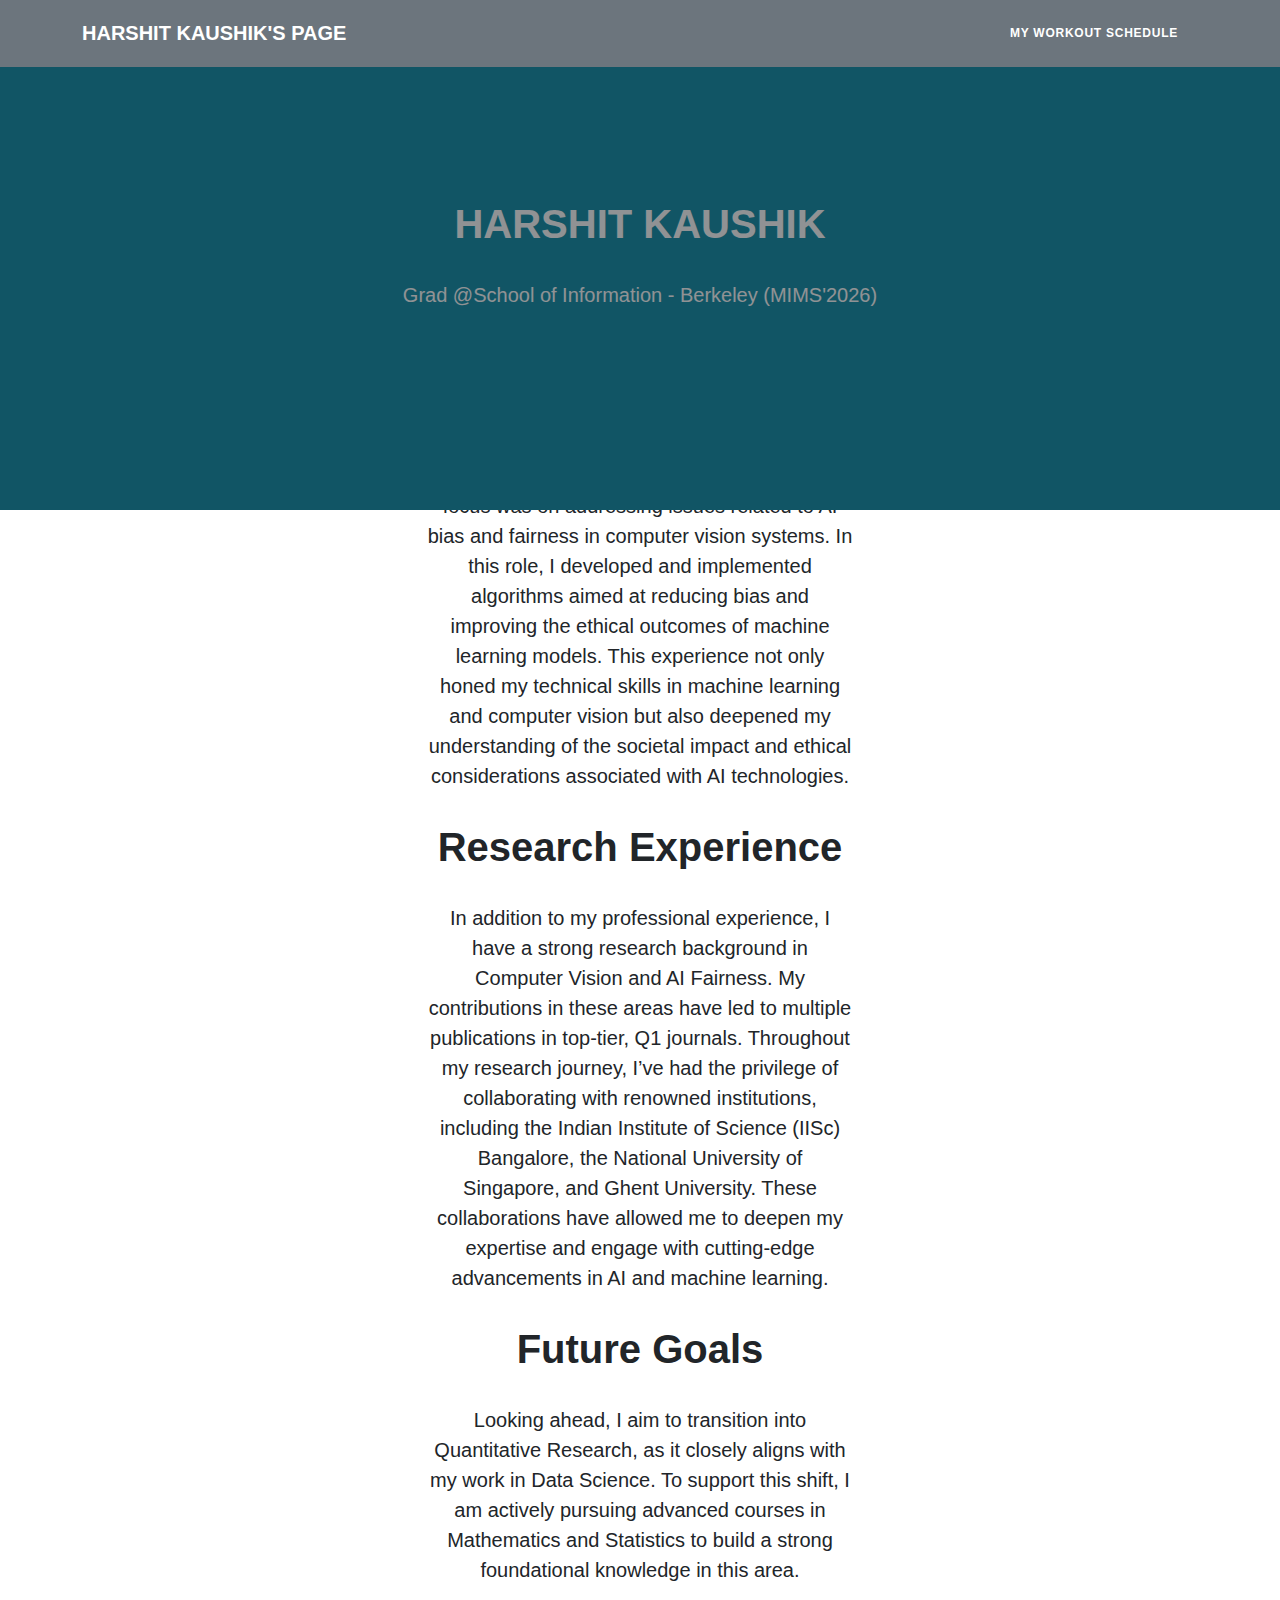
<file: index.html>
<!DOCTYPE HTML>  
<html>  
    <header>
        <link rel="stylesheet" href="style.css">
        <link rel="stylesheet" href="table_style.css">
        <title>My Webpage Title</title>
    </header>
    <body>  
        <!---Navigation--->
        <!--This section of code defines the navigation bar at the top of the page.  The classes used here are defined in the style.css file.-->
        <nav class="navbar navbar-expand-lg bg-secondary text-uppercase fixed-top" id="mainNav">
            <div class="container">
                <!--This code defines the "My Webpage" link in the top left corner of the navigation pane-->
                <a class="navbar-brand" href="./index.html">Harshit Kaushik's Page</a>
                <!--This code defines the "List" link in the top right corner of the navigation pane-->
                <ul class="navbar-nav ms-auto">
                    <li class="nav-item mx-0 mx-lg-1"><a class="nav-link py-3 px-0 px-lg-3 rounded" href="./list.html">My Workout Schedule</a></li>
                </ul>
            </div>
        </nav>
        <!--This section defines the middle section of the webpage-->
        <header class="masthead bg-primary text-white text-center">
            <div class="container d-flex align-items-center flex-column">
                
                <!-- This code is for the student name-->
                <h1 class="masthead-heading text-uppercase mb-0">Harshit Kaushik</h1>
                <!--This code creates the two lines separating the student name from the subtitle-->
                <div class="divider-custom divider-light">
                    <div class="divider-custom-line"></div>
                    <div class="divider-custom-line"></div>
                </div>
                <!--This code creates the subheading underneath the line dividers-->
                <p class="masthead-subheading font-weight-light mb-0">Grad @School of Information - Berkeley (MIMS'2026)</p>
            </div>
        </header>
        <section class="text-center" style="display: flex; justify-content: center; align-items: center; height: calc(120vh - 180px);">






            <div class="col-md-6 col-lg-4 mb-5", style="text-align: center;">
                <h1 style="text-align: center;">Work Experience</h1>
                <p>Prior to starting graduate school, I worked as a Machine Learning Engineer, where my primary focus was on addressing issues related to AI bias and fairness in computer vision systems. In this role, I developed and implemented algorithms aimed at reducing bias and improving the ethical outcomes of machine learning models. This experience not only honed my technical skills in machine learning and computer vision but also deepened my understanding of the societal impact and ethical considerations associated with AI technologies.</p>

                <h1>Research Experience</h1>
                <p>In addition to my professional experience, I have a strong research background in Computer Vision and AI Fairness. My contributions in these areas have led to multiple publications in top-tier, Q1 journals. Throughout my research journey, I’ve had the privilege of collaborating with renowned institutions, including the Indian Institute of Science (IISc) Bangalore, the National University of Singapore, and Ghent University. These collaborations have allowed me to deepen my expertise and engage with cutting-edge advancements in AI and machine learning.</p>

                <h1>Future Goals</h1>
                <p>Looking ahead, I aim to transition into Quantitative Research, as it closely aligns with my work in Data Science. To support this shift, I am actively pursuing advanced courses in Mathematics and Statistics to build a strong foundational knowledge in this area.
                </p>
    
                <!-- put your bio paragraph here; remember to use the correct html tags -->
                
            </div>
        </section>
    </body>

</html>
</file>
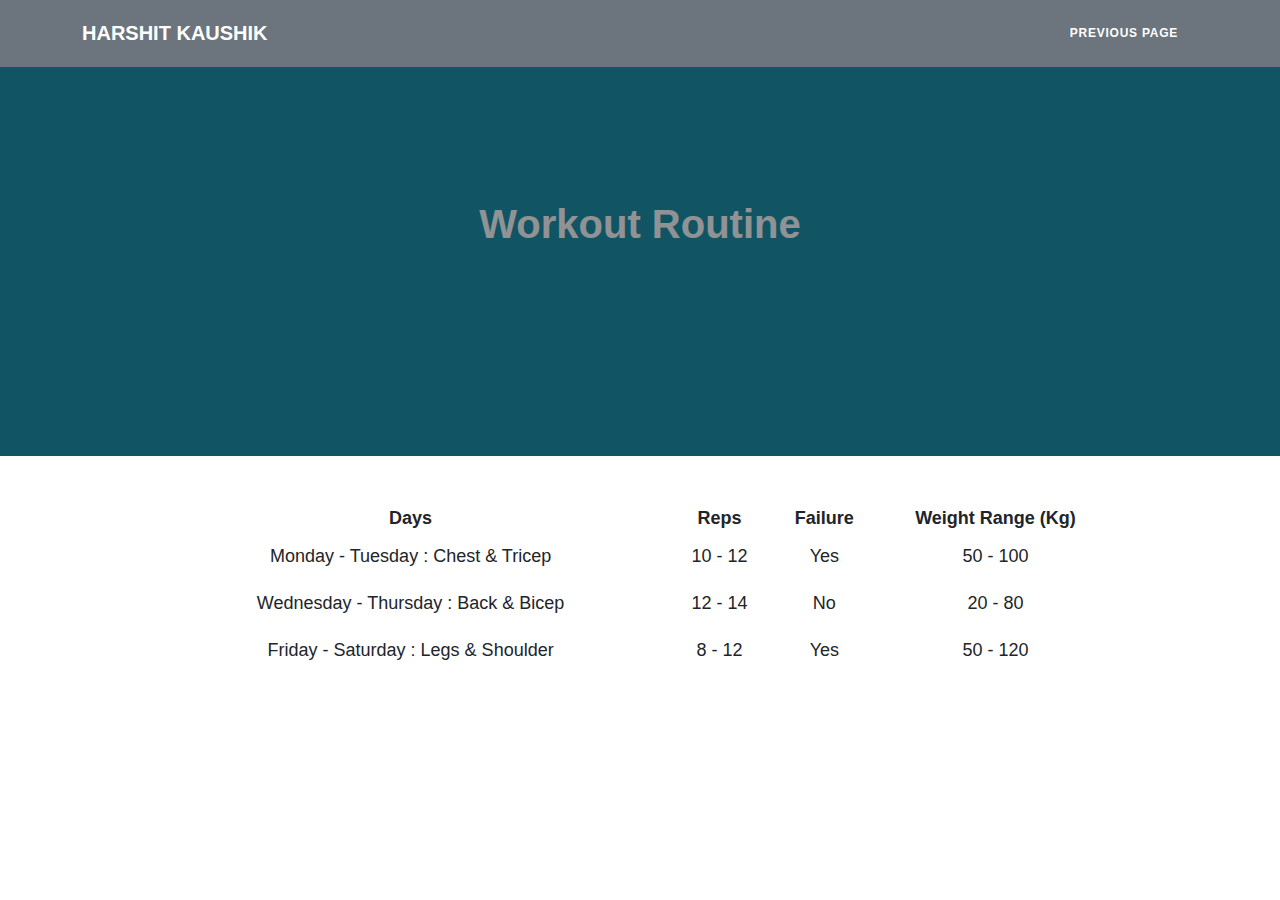
<file: list.html>
<!DOCTYPE HTML>  
<html>  
    <header>
        <link rel="stylesheet" href="style.css">
        <link rel="stylesheet" href="table_style.css">
        <title>My Webpage Title</title>
    </header>
    <body>  
        <!---Navigation--->
        <!--This section of code defines the navigation bar at the top of the page.  The classes used here are defined in the style.css file.-->
        <nav class="navbar navbar-expand-lg bg-secondary text-uppercase fixed-top" id="mainNav">
            <div class="container">
                <!--This code defines the "My Webpage" link in the top right corner of the navigation pane-->
                <a class="navbar-brand" href="./index.html">Harshit Kaushik</a>
                <!--This code defines the "List" link in the top left corner of the navigation pane-->
                <ul class="navbar-nav ms-auto">
                    <li class="nav-item mx-0 mx-lg-1"><a class="nav-link py-3 px-0 px-lg-3 rounded" href="./index.html">Previous Page</a></li>
                </ul>
            </div>
        </nav>
        <!--This code creates the middle section of the webpage-->
        <header class="masthead bg-primary text-white text-center">
            <h1>Workout Routine</h1>
        </header>
        <!--Here is where the table will be loaded in.  The actual table will be loaded in JavaScript.-->
        <section class="mt-5 text-center">
            <div id="showDataJSON" style="display: flex; justify-content: center;"></div>
        </section>
    </body>

    <script>

        /*
        * RENDERING THE JSON TABLE
        * Get JSON data from file
        * Get headers from retrieved data
        * Set headers for table
        * Add data to table
        * Add table to DOM
        */
        fetch('./list_data.json')
            .then(response => response.json())
            .then(data => {

                /*
                This section creates the base table and finds the root json node.
                */
                var jsonTable = document.createElement("table");
                var tr = jsonTable.insertRow(-1);   
                jsonTable.style.width = "75%";
                let root;
                for (let prop in data) {
                    root = prop;
                }

                /*
                This section selects the headers for the table
                */
                let headers = Object.keys(data[root][0]);
                headers.forEach(header => {
                    var th = document.createElement("th");      
                    th.innerHTML = header;
                    tr.appendChild(th);
                })              
                /*
                This section adds the data into each row of the list
                */
                let items = Object.keys(data[root]);
                items.forEach(item => {
                    tr = jsonTable.insertRow(-1);
                    for (let key in data[root][item]) {
                       var tabCell = tr.insertCell(-1);
                       tabCell.innerHTML = data[root][item][key];
                    }
                })
                /*
                This section adds the table to the HTML
                */
                var divContainer = document.getElementById("showDataJSON");
                divContainer.innerHTML = "";
                divContainer.appendChild(jsonTable);
            });
    </script>  
</html>
</file>
<file: table_style.css>
table {
  width: 75%;
  font-size: large;
}

td {
  padding: 10px;
}
</file>
